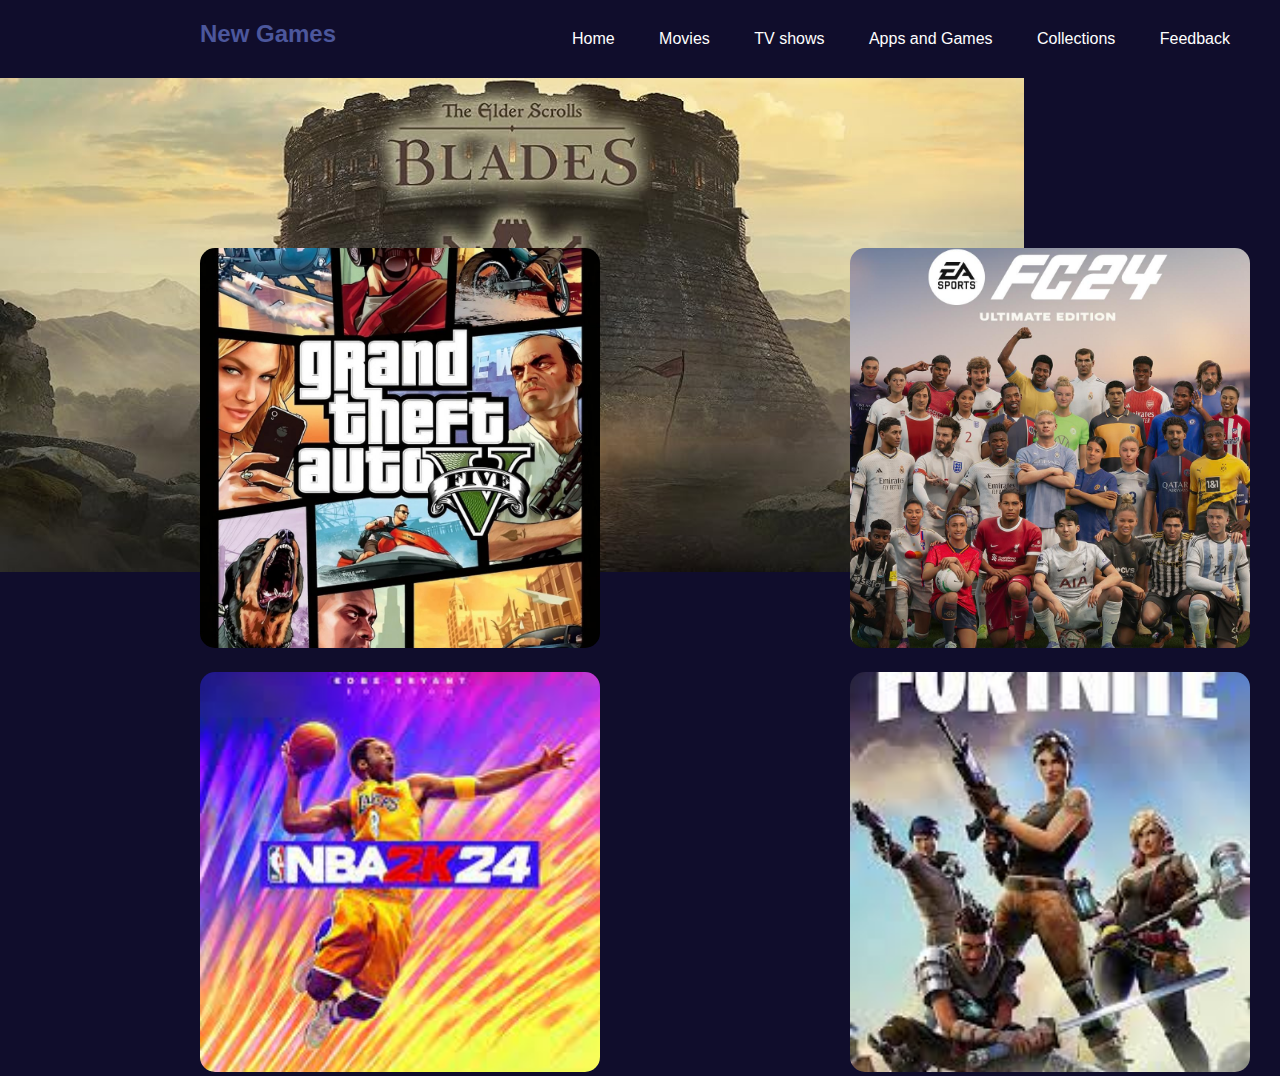
<file: Apps and Games.html>
<!DOCTYPE html>
<html lang="en">
<head>
    <meta charset="UTF-8">
    <meta name="viewport" content="width=device-width, initial-scale=1.0">
    <title>Games and apps</title>
    <link rel="stylesheet" href="Apps and games.css">
</head>
<body>
    <nav class="navbar">
        <ul>
            <li><a href="index.html">Home</a></li>
            <li><a href="Movies.html">Movies</a></li>
            <li><a href="tvshows.html">TV shows</a></li>
            <li><a href="Apps and Games.html">Apps and Games</a></li>
            <li><a href="collections.html">Collections</a></li>
            <li><a href="feedback.html">Feedback</a></li>
        </ul>
    </nav>
    <h2>
        New Games
    </h2>

    <div class="grid-container">
        <div class="item">
            <img src="Grand theft auto.jpg" alt="GTA ">
            <div class="details">
                <h3>GTA</h3>
                <p>Release Year: 2024</p>
                <p>platform:xbox </p>
            </div>
        </div>
        <div class="item">
            <img src="Fc 24.jpg" alt="FC24">
            <div class="details">
                <h3>FC 24</h3>
                <p>Release Year: 2024</p>
                <p>Platform : Xbox,Playstation</p>
            </div>
        </div>
        <div class="item">
            <img src="NBA 2K.jpeg" alt="2K">
            <div class="details">
                <h3>NBA 2K</h3>
                <p>Release Year: 2024</p>
                <p>Platform : Xbox,Playstation</p>
            </div>
        </div>
        <div class="item">
            <img src="FORTAZA.jpeg" alt="FORTAZA">
            <div class="details">
                <h3>FORTAZA</h3>
                <p>Release Year: 2024</p>
                <p>Platform : Xbox,Playstation</p>
            </div>
        </div>
        
        </div>

    <div class="slideshow-container">
        <div class="mySlides fade">
            <img src="skywall.jpeg" style="width:100%">
        </div>
        <div class="mySlides fade">
            <img src="grand wall.jpg" style="width:100%">
        </div>
        <div class="mySlides fade">
            <img src="fc wall.jpeg" style="width:100%">
       
    
<script src="https://unpkg.com/swiper/swiper-bundle.min.js"></script>
<script src="movies.js"></script>

</body>

</html>
</file>
<file: Apps and games.css>
body {
    
    overflow-x: hidden;
    font-family: Arial, sans-serif;
    margin: 0; 
    padding: 0;
    background-color: #100d2c;
}
footer {
    background-color: rgb(37, 54, 102) ;
}

head {
    background-color: rgb(37, 54, 102) !important;}

.navbar-brand {
    margin-right: 100px !important;
    left: 0 !important;
    right: 0 !important;
    
}



nav {
    text-align: right !important;
}

.navbar {
    position: absolute!important;
    background-color: #100d2c !important; 
    padding: 30px 30px!important; 
    top: 0 !important;
    left: 0 !important;
    right: 0 !important;
    width: 100% !important;
    z-index: 9999;
        margin-left: auto !important; 
        
      
      

}

.navbar ul {
    list-style-type: none !important;
    margin: 0 !important;
    padding: 0 !important;
}

.navbar ul li {
    display: inline !important;
}

.navbar ul li a {
    color: #fff !important; 
    text-decoration: none !important;
    padding: 10px 20px !important; 
}

.navbar ul li a:hover {
    background-color: #062551 !important; 
}


  
h2 {
    color: rgb(76, 87, 156); 
    font-size: 24px; 
    position: relative;
    z-index: 9999; 
    margin-top: 20px;
    margin-left: 200px; 
    text-align: left; 
    padding-right: 0%;
    padding-left: 0;
}

h2:hover {
    border: 1px solid #c6d9f3; 
    color: bisque; 
}
  

.grid-container {
    position: relative; 
    z-index: 999; 
    width: 100%;
    height: 100%;
    display: grid;
    grid-template-columns: repeat(2, 1fr); 
    gap: 20px; 
    transition: transform 0.3s ease;  
    margin-left: 200px;
    margin-top: 200px;
    
    

}

.grid-container img:hover{
    border: thin solid rgb(56, 58, 155);
    width: 420px;
    z-index: 200px;
    transform: scale(1.05);
   
}
.item {
    width: 150%;
    height: 100%;
    overflow: hidden;
    position: relative;
    transition: transform 0.3s ease;
    border-radius: 12px;

}
.item {
    position: relative;
}

.details {
    position: absolute;
    top: 0;
    left: 0;
    background-color: rgba(0, 0, 0, 0.8); 
    color: rgb(84, 103, 143);
    padding: 10px;
    display: none;
}

.item:hover .details {
    display: block;
    transform: scale(1.05);
}


.item img {
    width: 400px;
    height: 400px;
    object-fit: cover;
    border-radius: 15px;
}

.slideshow-container {
    position: fixed;
    top: 60px;
    left: 0;
    width: 80%; 
    height: calc(100% - 50px); 
    overflow: hidden;
    z-index: 0;
    transition: width 0.5s ease; }

.slideshow-container.active {
    width: 100%;
    height: 100%; 
}


.mySlides {
    width: 100%;
    height: 100%;
}
</file>
